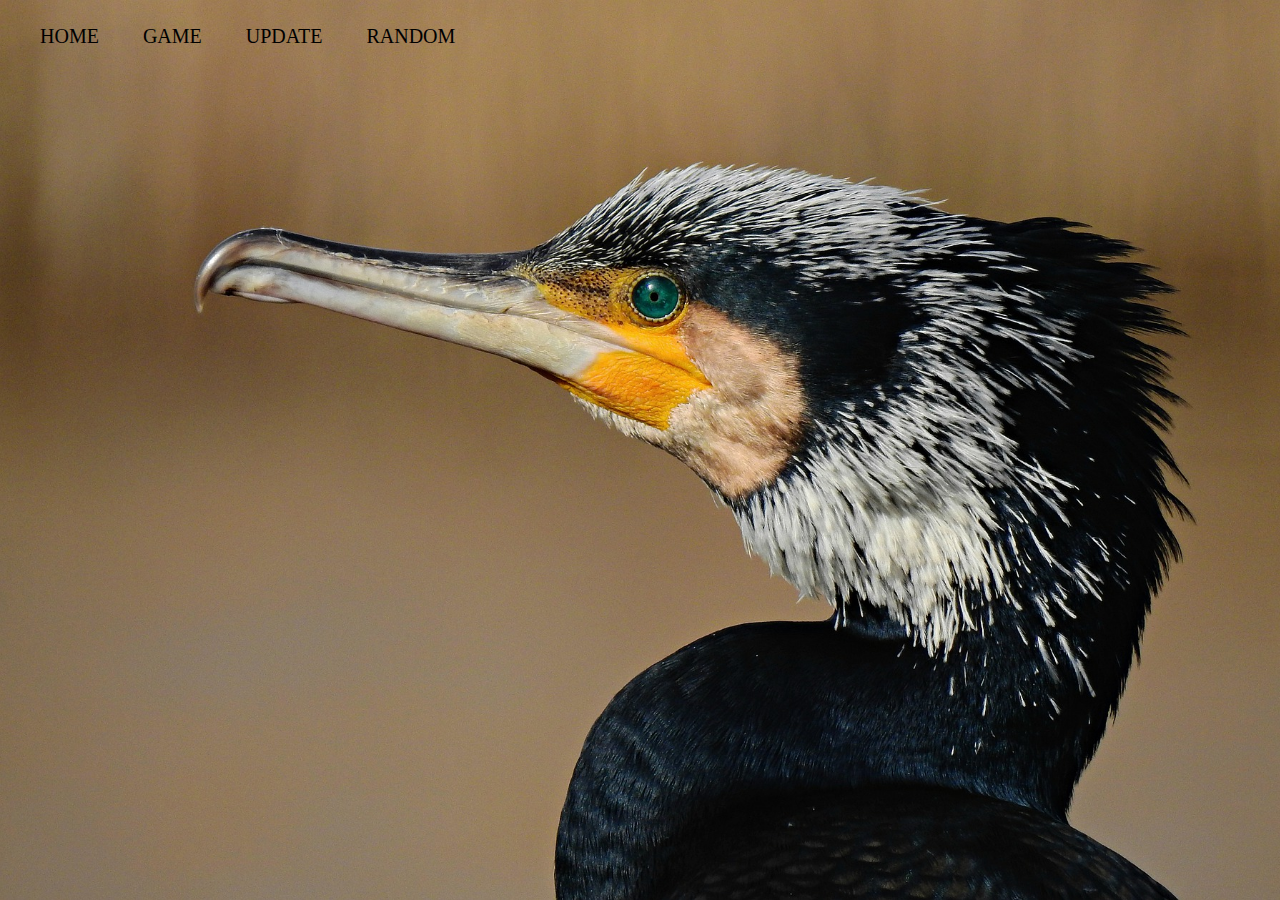
<file: index.html>
<!DOCTYPE html>
<html lang="en">
<head>
    <meta charset="UTF-8">
    <meta name="viewport" content="width=device-width, initial-scale=1.0">
    <title>CJ</title>
    <link rel="stylesheet" href="style.css">
</head>
<body>
   <header>
       <ul>
           <li class="home"><a href="">HOME</a></li>
           <li><a href="pk.html">GAME</a></li>
           <li><a href="">UPDATE</a></li>
           <li><a href="random.html">RANDOM</a></li>
       </ul>
   </header>
</body>
</html>
</file>
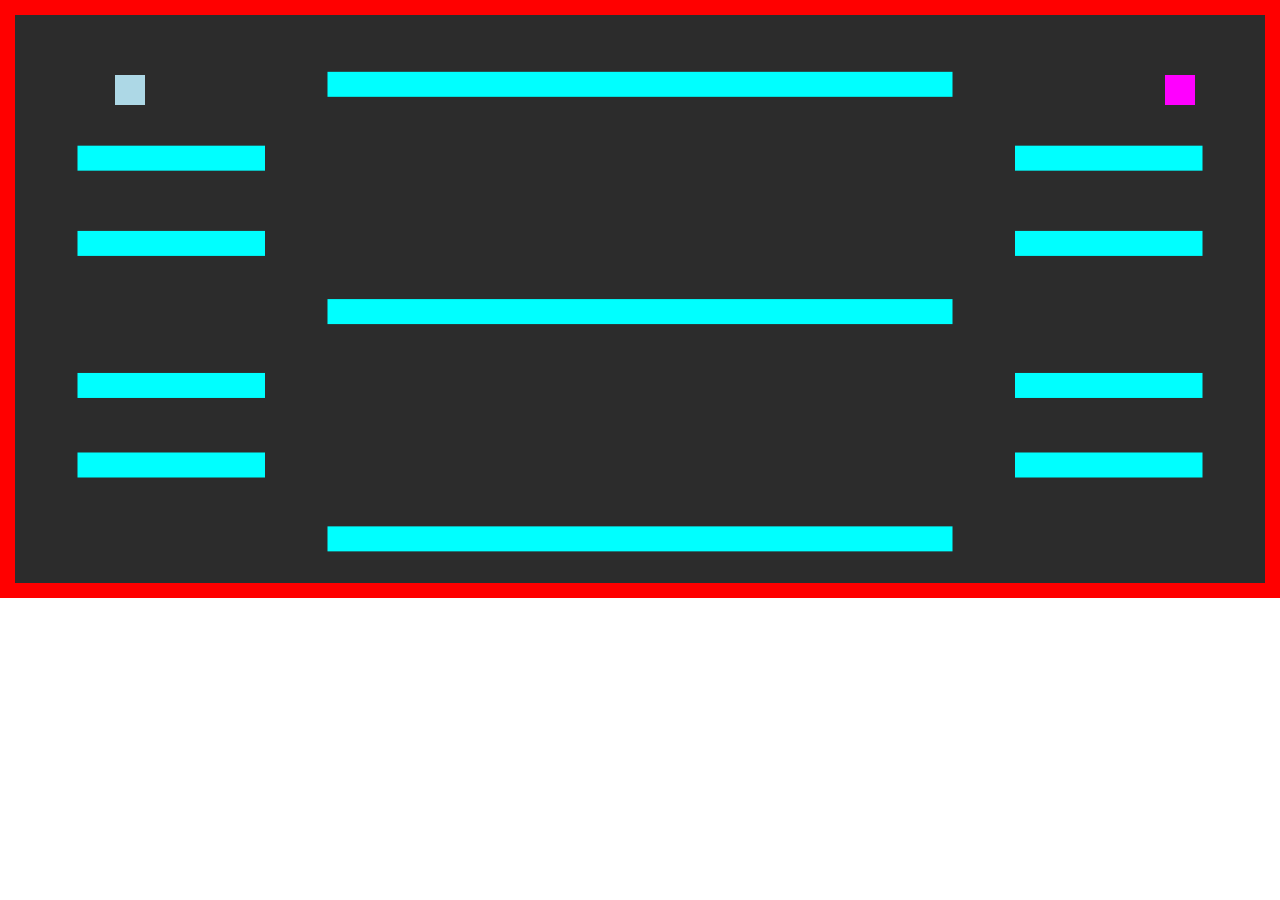
<file: pk.html>
<!DOCTYPE html>
<html lang="en">
<head>
    <meta charset="UTF-8">
    <meta name="viewport" content="width=device-width, initial-scale=1.0">
    <link rel="stylesheet" href="">
    <title>CJ pk</title>
</head>
<style>
    *{
        margin: 0px;
    }
    canvas{
        border: 15px solid red;
    }
</style>
<body>
    <canvas id="mycanvas"></canvas>
<script>
    const WIDTH_CV = screen.width -30;
    const HEIGHT_CV = WIDTH_CV/2.2;
    var xmain=100,ymain=0,g=0,g2=0,xmain2=WIDTH_CV-100,ymain2=0,speedx=50,speedy=30,ajump=100,ajump2=100,speedbullet = 25,speedbullet1 = -25;
    // khoi tao dan

    bl = new bullet();
    bl1 = new bullet1();

    var cv = document.getElementById("mycanvas");
    cv.width=WIDTH_CV;
    cv.height=HEIGHT_CV;
    var ctx = cv.getContext("2d");

    var loop = setInterval(game,40);
    function game()
    {
        bg();
        island();
        document.addEventListener("keydown",event1);
        document.addEventListener("keydown",event2);
        update();
        update2();
        bl.update();
        bl1.update();

        if( bl.xbullet >=xmain2 -10 && bl.xbullet <= xmain2 +30 && bl.ybullet >= ymain2 - 5 && bl.ybullet <= ymain2 +30)
        {
            ctx.font = "50px Arial";
            ctx.fillText("1 Win",WIDTH_CV*0.45,0.3*HEIGHT_CV);
            clearInterval(loop);

        }
        if( bl1.xbullet >=xmain -10 && bl1.xbullet <= xmain +30 && bl1.ybullet >= ymain - 5 && bl1.ybullet <= ymain +30)
        {
            ctx.font = "50px Arial";
            ctx.fillText("2 Win",WIDTH_CV*0.45,0.3*HEIGHT_CV);
            clearInterval(loop);
        }

        if(shootbullet = true)
        {
            bl.drawing();
        }
        if(shootbullet1 = true)
        {
            bl1.drawing();
        }
        drawing();
        drawing2();
    }
    function bg()
    {
        ctx.fillStyle = "rgb(44,44,44)";
        ctx.fillRect(0,0,WIDTH_CV,HEIGHT_CV);
    }
    function island()
    {
        ctx.fillStyle = "rgb(0,255,255)";
        ctx.fillRect(0.25*WIDTH_CV,0.9*HEIGHT_CV,0.5*WIDTH_CV,25);
        ctx.fillRect(0.25*WIDTH_CV,0.5*HEIGHT_CV,0.5*WIDTH_CV,25);
        ctx.fillRect(0.25*WIDTH_CV,0.1*HEIGHT_CV,0.5*WIDTH_CV,25);

        ctx.fillRect(0.05*WIDTH_CV,0.77*HEIGHT_CV,0.15*WIDTH_CV,25);
        ctx.fillRect(0.05*WIDTH_CV,0.63*HEIGHT_CV,0.15*WIDTH_CV,25);
        ctx.fillRect(0.05*WIDTH_CV,0.38*HEIGHT_CV,0.15*WIDTH_CV,25);
        ctx.fillRect(0.05*WIDTH_CV,0.23*HEIGHT_CV,0.15*WIDTH_CV,25);

        ctx.fillRect(0.8*WIDTH_CV,0.77*HEIGHT_CV,0.15*WIDTH_CV,25);
        ctx.fillRect(0.8*WIDTH_CV,0.63*HEIGHT_CV,0.15*WIDTH_CV,25);
        ctx.fillRect(0.8*WIDTH_CV,0.38*HEIGHT_CV,0.15*WIDTH_CV,25);
        ctx.fillRect(0.8*WIDTH_CV,0.23*HEIGHT_CV,0.15*WIDTH_CV,25);

    }
    //main1
    function drawing()
    {
        ctx.fillStyle="lightblue";
        ctx.fillRect(xmain,ymain,30,30);
    }
    function update()
    {
        if(xmain<0)
        {
            xmain=0;
        }
        if(xmain>WIDTH_CV-30)
        {
            xmain=WIDTH_CV-30;
        }
        if(ymain <HEIGHT_CV-30)
        {
            ajump=0;
            ymain+=g;
            g=g+0.5;
        }
        else
        {
            ajump=100;
            g=0;      
            ymain=HEIGHT_CV-30;
        }
        if(xmain + 30 >= 0.25*WIDTH_CV && xmain <= 0.75*WIDTH_CV && ymain +30 >= 0.9*HEIGHT_CV && ymain +30 <= 0.9*HEIGHT_CV +25)
        {
            g=0;
            ajump = 100;
            ymain=0.9*HEIGHT_CV -30;
        }
        if(xmain + 30 >= 0.25*WIDTH_CV && xmain <= 0.75*WIDTH_CV && ymain +30 >= 0.5*HEIGHT_CV && ymain +30 <= 0.5*HEIGHT_CV +25)
        {
            g=0;
            ajump = 100;
            ymain=0.5*HEIGHT_CV -30;
        } 
        if(xmain + 30 >= 0.25*WIDTH_CV && xmain <= 0.75*WIDTH_CV && ymain +30 >= 0.1*HEIGHT_CV && ymain +30 <= 0.1*HEIGHT_CV +25)
        {
            g=0;
            ajump = 100;
            ymain=0.1*HEIGHT_CV -30;
        }
        //small1
        if(xmain + 30 >= 0.05*WIDTH_CV && xmain <= 0.2*WIDTH_CV && ymain +30 >= 0.77*HEIGHT_CV && ymain +30 <= 0.77*HEIGHT_CV +25)
        {
            g=0;
            ajump = 100;
            ymain=0.77*HEIGHT_CV -30;
        }
        if(xmain + 30 >= 0.05*WIDTH_CV && xmain <= 0.2*WIDTH_CV && ymain +30 >= 0.63*HEIGHT_CV && ymain +30 <= 0.63*HEIGHT_CV +25)
        {
            g=0;
            ajump = 100;
            ymain=0.63*HEIGHT_CV -30;
        }
        if(xmain + 30 >= 0.05*WIDTH_CV && xmain <= 0.2*WIDTH_CV && ymain +30 >= 0.38*HEIGHT_CV && ymain +30 <= 0.38*HEIGHT_CV +25)
        {
            g=0;
            ajump = 100;
            ymain=0.38*HEIGHT_CV -30;
        }
        if(xmain + 30 >= 0.05*WIDTH_CV && xmain <= 0.2*WIDTH_CV && ymain +30 >= 0.23*HEIGHT_CV && ymain +30 <= 0.23*HEIGHT_CV +25)
        {
            g=0;
            ajump = 100;
            ymain=0.23*HEIGHT_CV -30;
        }
        //small2
        if(xmain + 30 >= 0.8*WIDTH_CV && xmain <= 0.95*WIDTH_CV && ymain +30 >= 0.77*HEIGHT_CV && ymain +30 <= 0.77*HEIGHT_CV +25)
        {
            g=0;
            ajump = 100;
            ymain=0.77*HEIGHT_CV -30;
        }
        if(xmain + 30 >= 0.8*WIDTH_CV && xmain <= 0.95*WIDTH_CV && ymain +30 >= 0.63*HEIGHT_CV && ymain +30 <= 0.63*HEIGHT_CV +25)
        {
            g=0;
            ajump = 100;
            ymain=0.63*HEIGHT_CV -30;
        }
        if(xmain + 30 >= 0.8*WIDTH_CV && xmain <= 0.95*WIDTH_CV && ymain +30 >= 0.38*HEIGHT_CV && ymain +30 <= 0.38*HEIGHT_CV +25)
        {
            g=0;
            ajump = 100;
            ymain=0.38*HEIGHT_CV -30;
        }
        if(xmain + 30 >= 0.8*WIDTH_CV && xmain <= 0.95*WIDTH_CV && ymain +30 >= 0.23*HEIGHT_CV && ymain +30 <= 0.23*HEIGHT_CV +25)
        {
            g=0;
            ajump = 100;
            ymain=0.23*HEIGHT_CV -30;
        }
    }
    function event1(e)
    {
        if(e.keyCode == 65)
        {
            xmain-=speedx;
            speedbullet=-25;
        }
        if(e.keyCode == 87)
        {
            ymain-=ajump;      
        }
        if(e.keyCode == 68)
        {
            xmain+=speedx;
            speedbullet=25;
        }
        if(e.keyCode == 83)
        {
            ymain+=30;
        }
        if(e.keyCode == 70)
        {
            bl.xbullet= xmain + 5;
            bl.ybullet= ymain + 5;
            speedbullet=25;
            shootbullet = true;
        }
    }
    function bullet(xbullet,ybullet)
    {
        this.xbullet = xbullet;
        this.ybullet = ybullet;
        this.drawing = function()
        {
            ctx.fillStyle = "rgb(0,200,0)";
            ctx.fillRect(this.xbullet,this.ybullet,10,5);
        }
        this.update = function()
        {
            this.xbullet+=speedbullet;
            if(this.xbullet > WIDTH_CV || this.xbullet < 0)
            {
                speedbullet=0;
            }
        }
    }
    //main2
    function drawing2()
    {
        ctx.fillStyle="rgb(255,0,255)";
        ctx.fillRect(xmain2,ymain2,30,30);
    }
    function update2()
    {
        if(xmain2<0)
        {
            xmain2=0;
        }
        if(xmain2>WIDTH_CV-30)
        {
            xmain2=WIDTH_CV-30;
        }
        if(ymain2 <HEIGHT_CV-30)
        {
            ajump2=0;
            ymain2+=g2;
            g2=g2+0.5;
        }
        else
        {
            ajump2=100;
            g2=0;      
            ymain2=HEIGHT_CV-30;
        }
        if(xmain2 + 30 >= 0.25*WIDTH_CV && xmain2 <= 0.75*WIDTH_CV && ymain2 +30 >= 0.9*HEIGHT_CV && ymain2 +30 <= 0.9*HEIGHT_CV +25)
        {
            g2=0;
            ajump2 = 100;
            ymain2=0.9*HEIGHT_CV -30;
        }
        if(xmain2 + 30 >= 0.25*WIDTH_CV && xmain2 <= 0.75*WIDTH_CV && ymain2 +30 >= 0.5*HEIGHT_CV && ymain2 +30 <= 0.5*HEIGHT_CV +25)
        {
            g2=0;
            ajump2 = 100;
            ymain2=0.5*HEIGHT_CV -30;
        } 
        if(xmain2 + 30 >= 0.25*WIDTH_CV && xmain2 <= 0.75*WIDTH_CV && ymain2 +30 >= 0.1*HEIGHT_CV && ymain2 +30 <= 0.1*HEIGHT_CV +25)
        {
            g2=0;
            ajump2 = 100;
            ymain2=0.1*HEIGHT_CV -30;
        }
        //small1
        if(xmain2 + 30 >= 0.05*WIDTH_CV && xmain2 <= 0.2*WIDTH_CV && ymain2 +30 >= 0.77*HEIGHT_CV && ymain2 +30 <= 0.77*HEIGHT_CV +25)
        {
            g2=0;
            ajump2 = 100;
            ymain2=0.77*HEIGHT_CV -30;
        }
        if(xmain2 + 30 >= 0.05*WIDTH_CV && xmain2 <= 0.2*WIDTH_CV && ymain2 +30 >= 0.63*HEIGHT_CV && ymain2 +30 <= 0.63*HEIGHT_CV +25)
        {
            g2=0;
            ajump2 = 100;
            ymain2=0.63*HEIGHT_CV -30;
        }
        if(xmain2 + 30 >= 0.05*WIDTH_CV && xmain2 <= 0.2*WIDTH_CV && ymain2 +30 >= 0.38*HEIGHT_CV && ymain2 +30 <= 0.38*HEIGHT_CV +25)
        {
            g2=0;
            ajump2 = 100;
            ymain2=0.38*HEIGHT_CV -30;
        }
        if(xmain2 + 30 >= 0.05*WIDTH_CV && xmain2 <= 0.2*WIDTH_CV && ymain2 +30 >= 0.23*HEIGHT_CV && ymain2 +30 <= 0.23*HEIGHT_CV +25)
        {
            g2=0;
            ajump2 = 100;
            ymain2=0.23*HEIGHT_CV -30;
        }
        //small2
        if(xmain2 + 30 >= 0.8*WIDTH_CV && xmain2 <= 0.95*WIDTH_CV && ymain2 +30 >= 0.77*HEIGHT_CV && ymain2 +30 <= 0.77*HEIGHT_CV +25)
        {
            g2=0;
            ajump2 = 100;
            ymain2=0.77*HEIGHT_CV -30;
        }
        if(xmain2 + 30 >= 0.8*WIDTH_CV && xmain2 <= 0.95*WIDTH_CV && ymain2 +30 >= 0.63*HEIGHT_CV && ymain2 +30 <= 0.63*HEIGHT_CV +25)
        {
            g2=0;
            ajump2 = 100;
            ymain2=0.63*HEIGHT_CV -30;
        }
        if(xmain2 + 30 >= 0.8*WIDTH_CV && xmain2 <= 0.95*WIDTH_CV && ymain2 +30 >= 0.38*HEIGHT_CV && ymain2 +30 <= 0.38*HEIGHT_CV +25)
        {
            g2=0;
            ajump2 = 100;
            ymain2=0.38*HEIGHT_CV -30;
        }
        if(xmain2 + 30 >= 0.8*WIDTH_CV && xmain2 <= 0.95*WIDTH_CV && ymain2 +30 >= 0.23*HEIGHT_CV && ymain2 +30 <= 0.23*HEIGHT_CV +25)
        {
            g2=0;
            ajump2 = 100;
            ymain2=0.23*HEIGHT_CV -30;
        }
    }
    function event2(e2)
    {
        if(e2.keyCode == 37)
        {
            xmain2-=speedx;
            speedbullet1=-25;
        }
        if(e2.keyCode == 38)
        {
            ymain2-=ajump2;      
        }
        if(e2.keyCode == 39)
        {
            xmain2+=speedx;
            speedbullet1=25;
        }
        if(e2.keyCode == 40)
        {
            ymain2+=30;
        }
        if(e2.keyCode == 76)
        {
            bl1.xbullet= xmain2 + 5;
            bl1.ybullet= ymain2 + 5;
            speedbullet1=-25;
            shootbullet1 = true;
        }
    }
    function bullet1(xbullet,ybullet)
    {
        this.xbullet = xbullet;
        this.ybullet = ybullet;
        this.drawing = function()
        {
            ctx.fillStyle = "rgb(255,200,0)";
            ctx.fillRect(this.xbullet,this.ybullet,10,5);
        }
        this.update = function()
        {
            this.xbullet+=speedbullet1;
            if(this.xbullet > WIDTH_CV || this.xbullet < 0)
            {
                speedbullet1=0;
            }
        }
    }
</script>
</body>
</html>
</file>
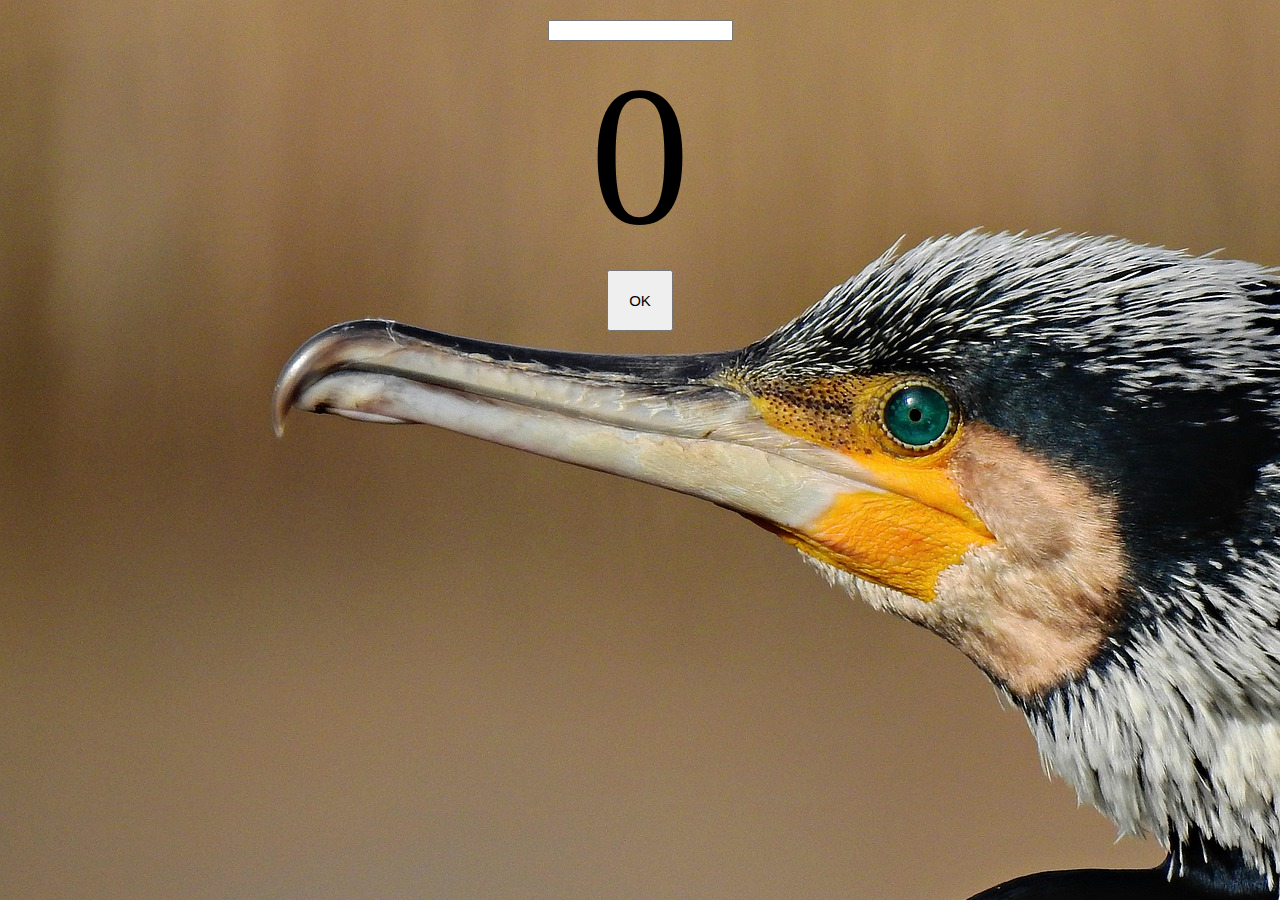
<file: random.html>
<!DOCTYPE html>
<html lang="en">
<head>
    <meta charset="UTF-8">
    <meta name="viewport" content="width=device-width, initial-scale=1.0">
    <title>Document</title>
</head>
<style>
    body{
        text-align: center;
        background-image: url("background.jpg");
    }
    *{
        margin: 0px;
    }
   #quan{
        font-size: 200px;
   }
   .background{
    width: 100%;
    height: 300px;
    text-align: center;
    margin-top: 20px;
   }
   #btquan{
       padding: 20px;
       font-size: 15px;
   }
   #_ip{
       text-align: center;
   }
</style>
<body>
    <div class="background">
        <input type="text" id="_ip">
        <div id="quan">0</div>
        <button onclick="bt()" value="OK" id="btquan">OK</button>
    </div>
<script>
    var t1 = 0;
    function bt()
    {
       
        var  ip=document.getElementById("_ip").value ;
        var t = setInterval(drawing,1000/15);
        function drawing()
        {
            
            document.getElementById("quan").innerHTML=Math.floor(Math.random()*ip) + 1;
            if(t1==30)
                {
                    clearInterval(t);    
                    t1=0;
                }
            t1++;    
        } 
    }
</script>
</body>
</html>
</file>
<file: style.css>
*{
    margin: 0px;
}
header{
    height: 100vh;
    background-size: cover;
    background-image: url(background.jpg);
}
header ul li{
    display: inline-block;
    padding: 15px 20px;
}
header ul li a{
    list-style: none;
    text-decoration: none;
    color: black;
    font-size: 20px;
}
header ul li:hover{
    border: 1.5px solid black;
}
header ul{
    padding: 10px 20px;
}
</file>
